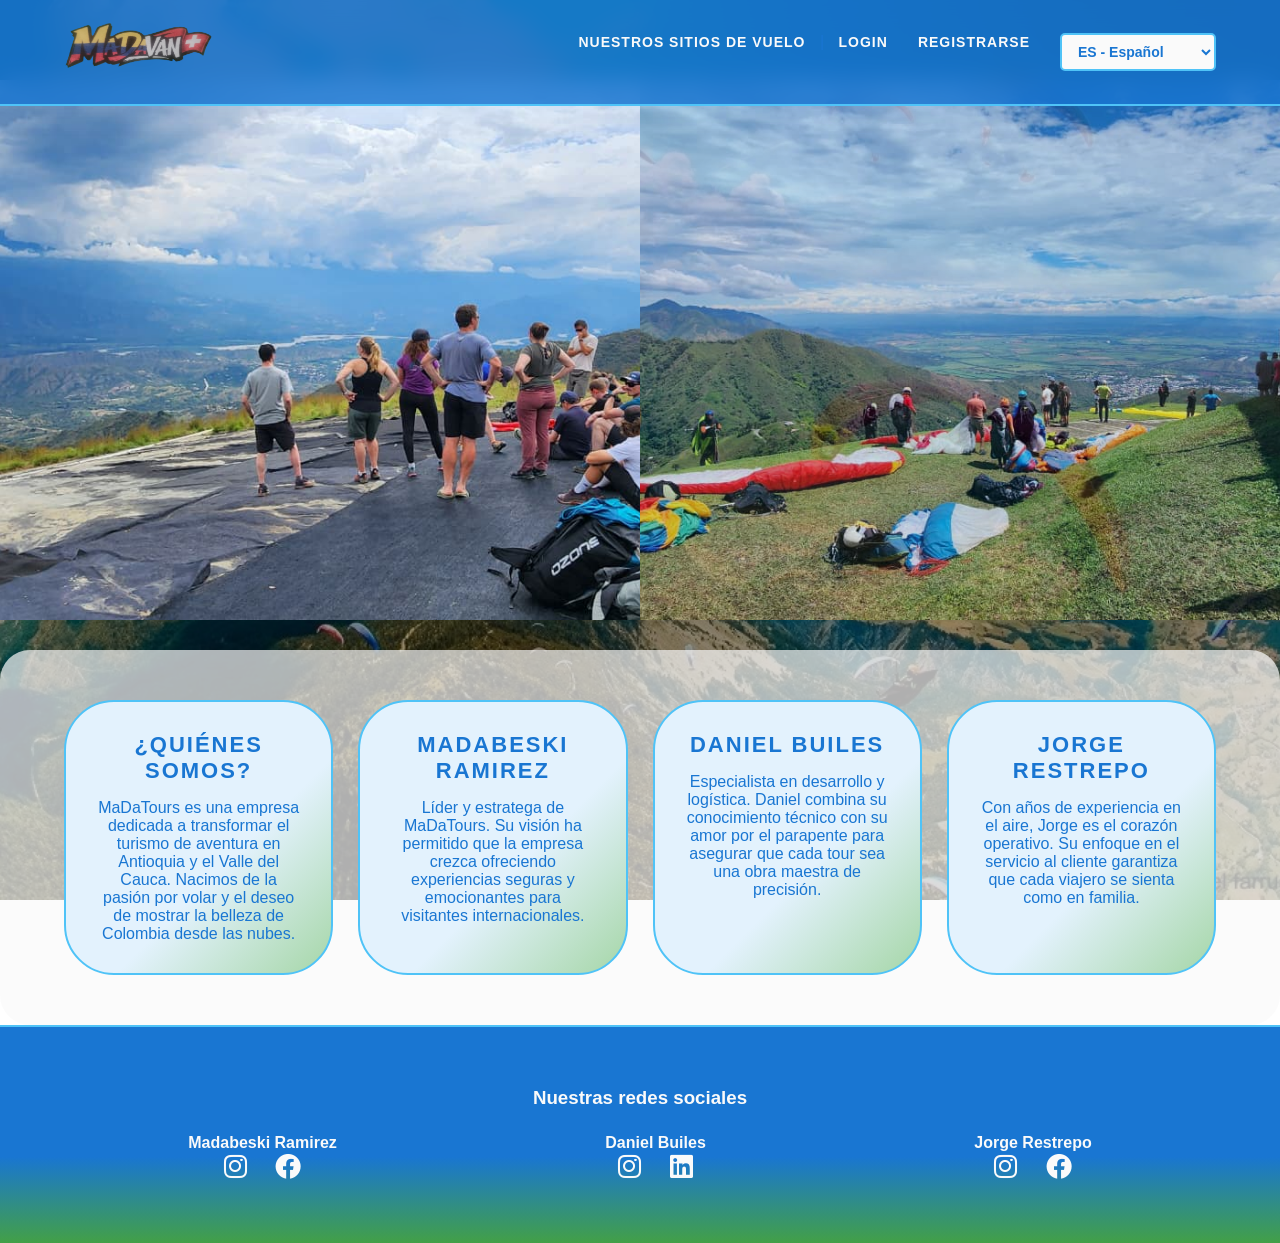
<file: index.html>
<!DOCTYPE html>
<html lang="es">
<head>
    <meta charset="UTF-8">
    <meta name="viewport" content="width=device-width, initial-scale=1.0">
    <title>MaDaTours - Dashboard</title>
    <!-- Favicon/logo de la empresa -->
    <link rel="icon" type="image/png" href="/images/MadatourLogo.png">
    <link rel="stylesheet" href="https://cdnjs.cloudflare.com/ajax/libs/font-awesome/6.0.0/css/all.min.css">
    <link rel="stylesheet" href="style.css">
</head>
<body>

    <header>
        <div class="logo">
            <img src="/images/MadatourLogo.png" alt="Logo MaDaTours">
        </div>
        <nav>
            <ul>
                <li>
                    <a href="sitios-vuelo.html" data-i18n="nav.flightSites">Nuestros sitios de vuelo</a>
                    <span style="margin: 0 10px;">|</span>
                    <a href="login.html" id="link-nav-login" data-i18n="nav.login">Login</a>
                </li>
                <li><a href="registro.html" id="link-nav-registro" data-i18n="nav.register">Registrarse</a></li>
                <!-- Selector de idioma. No se pueden mostrar banderas en <option>, solo texto. -->
                <li>
                    <select id="language-selector" onchange="changeLanguage(this.value)">
                        <option value="es">ES - Español</option>
                        <option value="en">EN - English</option>
                        <option value="de">DE - Deutsch</option>
                        <option value="fr">FR - Français</option>
                        <option value="nl">NL - Nederlands</option>
                    </select>
                </li>
            </ul>
        </nav>
    </header>

    <section id="tour-banner">
        <div class="slides">
            <div class="slide slide-1"></div>
            <div class="slide slide-2"></div>
            <div class="slide slide-3"></div>
            <div class="slide slide-4"></div>
            <div class="slide slide-5"></div>
            <div class="slide slide-6"></div>
        </div>
        <div class="banner-text">
            <h1 data-i18n="banner.title">Explora el Cielo con MaDaTours</h1>
        </div>
    </section>

    <section id="content-section">
        <div class="card">
            <h2 data-i18n="about.title">¿Quiénes somos?</h2>
            <p data-i18n="about.description">MaDaTours es una empresa dedicada a transformar el turismo de aventura en Antioquia y el Valle del Cauca. Nacimos de la pasión por volar y el deseo de mostrar la belleza de Colombia desde las nubes.</p>
        </div>

        <div class="card">
            <h2 data-i18n="team.madabeski.name">Madabeski Ramirez</h2>
            <p data-i18n="team.madabeski.desc">Líder y estratega de MaDaTours. Su visión ha permitido que la empresa crezca ofreciendo experiencias seguras y emocionantes para visitantes internacionales.</p>
        </div>

        <div class="card">
            <h2 data-i18n="team.daniel.name">Daniel Builes</h2>
            <p data-i18n="team.daniel.desc">Especialista en desarrollo y logística. Daniel combina su conocimiento técnico con su amor por el parapente para asegurar que cada tour sea una obra maestra de precisión.</p>
        </div>

        <div class="card">
            <h2 data-i18n="team.jorge.name">Jorge Restrepo</h2>
            <p data-i18n="team.jorge.desc">Con años de experiencia en el aire, Jorge es el corazón operativo. Su enfoque en el servicio al cliente garantiza que cada viajero se sienta como en familia.</p>
        </div>
    </section>

    <footer>
        <h3 data-i18n="footer.social">Nuestras redes sociales</h3>
        <div class="social-grid">
            <div class="social-column">
                <h4 data-i18n="team.madabeski.name">Madabeski Ramirez</h4>
                <div class="social-icons">
                    <a href="#"><i class="fab fa-instagram"></i></a>
                    <a href="#"><i class="fab fa-facebook"></i></a>
                </div>
            </div>
            <div class="social-column">
                <h4 data-i18n="team.daniel.name">Daniel Builes</h4>
                <div class="social-icons">
                    <a href="#"><i class="fab fa-instagram"></i></a>
                    <a href="#"><i class="fab fa-linkedin"></i></a>
                </div>
            </div>
            <div class="social-column">
                <h4 data-i18n="team.jorge.name">Jorge Restrepo</h4>
                <div class="social-icons">
                    <a href="#"><i class="fab fa-instagram"></i></a>
                    <a href="#"><i class="fab fa-facebook"></i></a>
                </div>
            </div>
        </div>
    </footer>

    <script>
        const translations = {
            es: {
                "nav.flightSites": "Nuestros sitios de vuelo",
                "nav.login": "Login",
                "nav.register": "Registrarse",
                "banner.title": "Explora el Cielo con MaDaTours",
                "about.title": "¿Quiénes somos?",
                "about.description": "MaDaTours es una empresa dedicada a transformar el turismo de aventura en Antioquia y el Valle del Cauca. Nacimos de la pasión por volar y el deseo de mostrar la belleza de Colombia desde las nubes.",
                "team.madabeski.name": "Madabeski Ramirez",
                "team.madabeski.desc": "Líder y estratega de MaDaTours. Su visión ha permitido que la empresa crezca ofreciendo experiencias seguras y emocionantes para visitantes internacionales.",
                "team.daniel.name": "Daniel Builes",
                "team.daniel.desc": "Especialista en desarrollo y logística. Daniel combina su conocimiento técnico con su amor por el parapente para asegurar que cada tour sea una obra maestra de precisión.",
                "team.jorge.name": "Jorge Restrepo",
                "team.jorge.desc": "Con años de experiencia en el aire, Jorge es el corazón operativo. Su enfoque en el servicio al cliente garantiza que cada viajero se sienta como en familia.",
                "footer.social": "Nuestras redes sociales"
            },
            en: {
                "nav.flightSites": "Our Flight Sites",
                "nav.login": "Login",
                "nav.register": "Register",
                "banner.title": "Explore the Sky with MaDaTours",
                "about.title": "Who are we?",
                "about.description": "MaDaTours is a company dedicated to transforming adventure tourism in Antioquia and Valle del Cauca. We were born from the passion for flying and the desire to show the beauty of Colombia from the clouds.",
                "team.madabeski.name": "Madabeski Ramirez",
                "team.madabeski.desc": "Leader and strategist of MaDaTours. His vision has allowed the company to grow by offering safe and exciting experiences for international visitors.",
                "team.daniel.name": "Daniel Builes",
                "team.daniel.desc": "Development and logistics specialist. Daniel combines his technical knowledge with his love for paragliding to ensure that each tour is a masterpiece of precision.",
                "team.jorge.name": "Jorge Restrepo",
                "team.jorge.desc": "With years of experience in the air, Jorge is the operational heart. His focus on customer service ensures that every traveler feels like family.",
                "footer.social": "Our social networks"
            },
            de: {
                "nav.flightSites": "Unsere Flugplätze",
                "nav.login": "Login",
                "nav.register": "Registrieren",
                "banner.title": "Entdecke den Himmel mit MaDaTours",
                "about.title": "Wer sind wir?",
                "about.description": "MaDaTours ist ein Unternehmen, das sich der Transformation des Abenteuertourismus in Antioquia und Valle del Cauca widmet. Wir wurden aus der Leidenschaft für das Fliegen und dem Wunsch geboren, die Schönheit Kolumbiens aus den Wolken zu zeigen.",
                "team.madabeski.name": "Madabeski Ramirez",
                "team.madabeski.desc": "Führer und Stratege von MaDaTours. Seine Vision hat es dem Unternehmen ermöglicht, sich zu entwickeln und sichere und aufregende Erlebnisse für internationale Besucher anzubieten.",
                "team.daniel.name": "Daniel Builes",
                "team.daniel.desc": "Entwicklungs- und Logistikspezialist. Daniel kombiniert sein technisches Wissen mit seiner Liebe zum Gleitschirmfliegen, um sicherzustellen, dass jede Tour ein Meisterwerk der Präzision ist.",
                "team.jorge.name": "Jorge Restrepo",
                "team.jorge.desc": "Mit jahrelanger Erfahrung in der Luft ist Jorge das operative Herz. Sein Fokus auf Kundenservice stellt sicher, dass sich jeder Reisende wie Familie fühlt.",
                "footer.social": "Unsere sozialen Netzwerke"
            },
            fr: {
                "nav.flightSites": "Nos sites de vol",
                "nav.login": "Connexion",
                "nav.register": "S'inscrire",
                "banner.title": "Explorez le ciel avec MaDaTours",
                "about.title": "Qui sommes-nous?",
                "about.description": "MaDaTours est une entreprise dédiée à la transformation du tourisme d'aventure en Antioquia et dans la Vallée du Cauca. Nous sommes nés de la passion du vol et du désir de montrer la beauté de la Colombie depuis les nuages.",
                "team.madabeski.name": "Madabeski Ramirez",
                "team.madabeski.desc": "Leader et stratège de MaDaTours. Sa vision a permis à l'entreprise de croître en offrant des expériences sûres et passionnantes aux visiteurs internationaux.",
                "team.daniel.name": "Daniel Builes",
                "team.daniel.desc": "Spécialiste en développement et logistique. Daniel combine ses connaissances techniques avec son amour du parapente pour assurer que chaque tour soit un chef-d'œuvre de précision.",
                "team.jorge.name": "Jorge Restrepo",
                "team.jorge.desc": "Avec des années d'expérience dans les airs, Jorge est le cœur opérationnel. Son focus sur le service client garantit que chaque voyageur se sente comme chez lui.",
                "footer.social": "Nos réseaux sociaux"
            },
            nl: {
                "nav.flightSites": "Onze vliegplekken",
                "nav.login": "Login",
                "nav.register": "Registreren",
                "banner.title": "Verken de lucht met MaDaTours",
                "about.title": "Wie zijn wij?",
                "about.description": "MaDaTours is een bedrijf dat zich richt op het transformeren van avonturentoerisme in Antioquia en Valle del Cauca. We zijn geboren uit de passie voor vliegen en de wens om de schoonheid van Colombia vanuit de wolken te tonen.",
                "team.madabeski.name": "Madabeski Ramirez",
                "team.madabeski.desc": "Leider en strateeg van MaDaTours. Zijn visie heeft het bedrijf laten groeien door veilige en opwindende ervaringen te bieden aan internationale bezoekers.",
                "team.daniel.name": "Daniel Builes",
                "team.daniel.desc": "Specialist in ontwikkeling en logistiek. Daniel combineert zijn technische kennis met zijn liefde voor paragliding om ervoor te zorgen dat elke tour een meesterwerk van precisie is.",
                "team.jorge.name": "Jorge Restrepo",
                "team.jorge.desc": "Met jaren ervaring in de lucht is Jorge het operationele hart. Zijn focus op klantenservice zorgt ervoor dat elke reiziger zich als familie voelt.",
                "footer.social": "Onze sociale netwerken"
            }
        };

        function changeLanguage(lang) {
            const elements = document.querySelectorAll('[data-i18n]');
            elements.forEach(el => {
                const key = el.getAttribute('data-i18n');
                if (translations[lang] && translations[lang][key]) {
                    el.textContent = translations[lang][key];
                }
            });
            localStorage.setItem('selectedLanguage', lang);
        }

        // Cargar idioma guardado
        document.addEventListener('DOMContentLoaded', function() {
            const savedLang = localStorage.getItem('selectedLanguage');
            if (savedLang) {
                document.getElementById('language-selector').value = savedLang;
                changeLanguage(savedLang);
            }
        });
    </script>
    <script src="dashboard-script.js"></script>
</body>
</html>
</file>
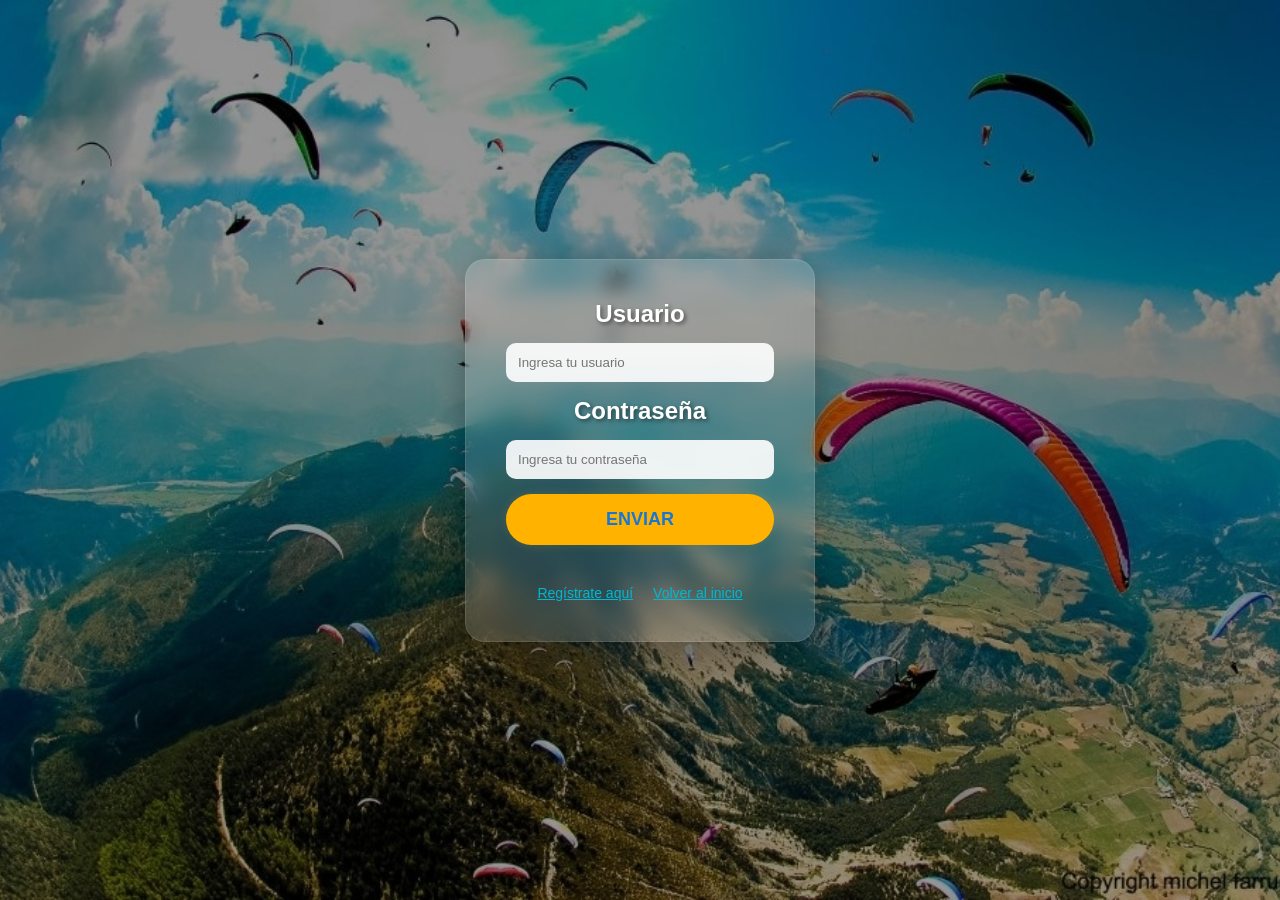
<file: Login.html>
<!DOCTYPE html>
<html lang="es">
<head>
    <meta charset="UTF-8">
    <meta name="viewport" content="width=device-width, initial-scale=1.0">
    <title>MaDaTours - Login</title>
    <!-- Favicon/logo de la empresa -->
    <link rel="icon" type="image/png" href="/images/MadatourLogo.png">
    <link rel="stylesheet" href="style.css">
</head>
<body>
    <div class="login-container">
        <div class="login-box">
            <h1>Usuario</h1>
            <input type="text" id="usuario" placeholder="Ingresa tu usuario">
            
            <h1>Contraseña</h1>
            <input type="password" id="password" placeholder="Ingresa tu contraseña">
            
            <button id="btn-enviar" class="btn-primary">Enviar</button>
            
            <!-- Enlaces secundarios: registro y volver al dashboard -->
            <div style="display: flex; justify-content: center; gap: 20px; margin-top: 20px;">
                <a href="registro.html" id="link-registro" class="registro-link">Regístrate aquí</a>
                <a href="index.html" id="link-volver" class="volver-link">Volver al inicio</a>
            </div>
        </div>
    </div>

    <div id="modal-error" class="modal">
        <div class="modal-content">
            <div class="icon-warning">⚠️</div>
            <h2>¡Ups! Algo salió mal</h2>
            <p>Usuario o contraseña incorrecto</p>
            <button id="btn-entendido" class="btn-error">Entendido</button>
        </div>
    </div>

    <script src="script.js"></script>
</body>
</html>
</file>
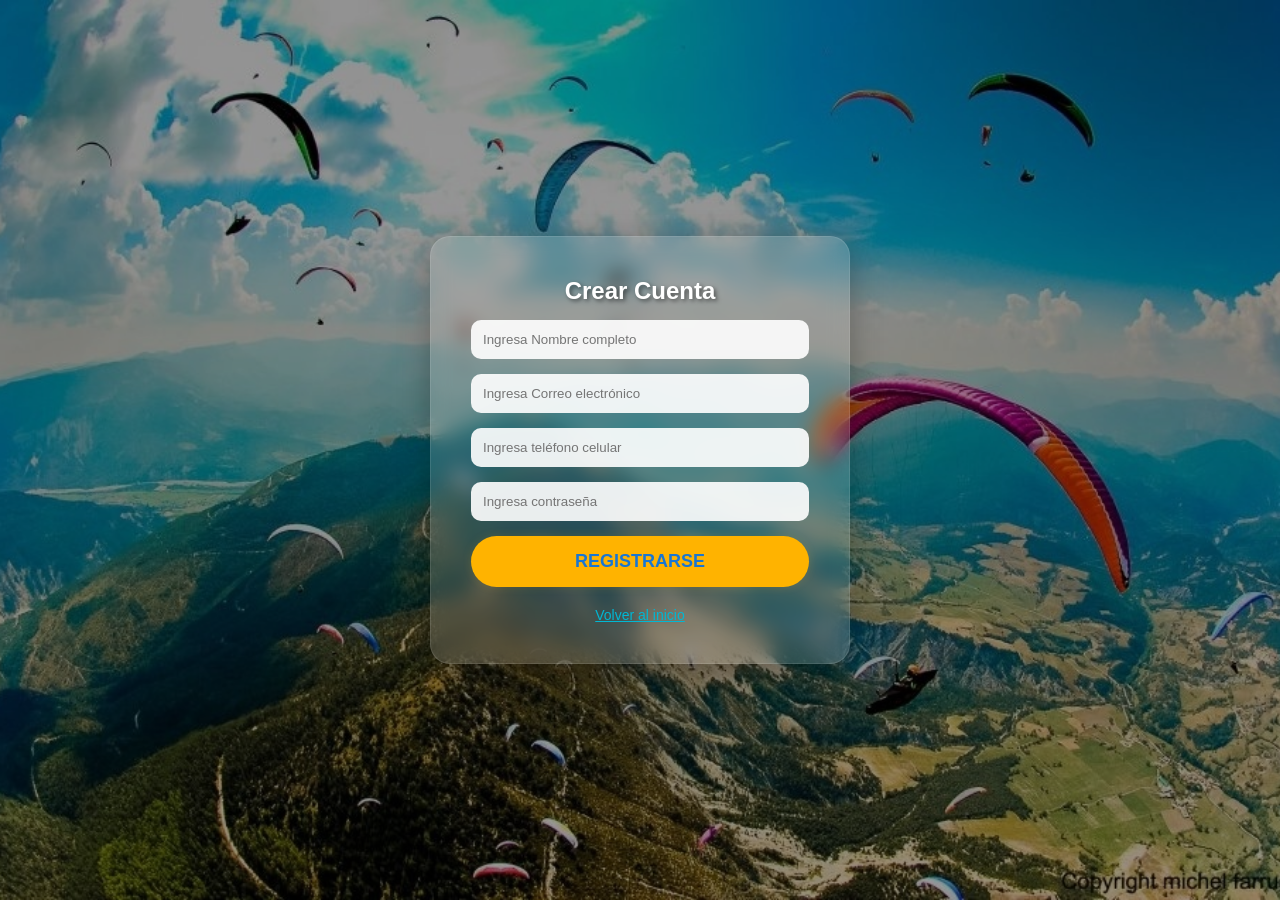
<file: registro.html>
<!DOCTYPE html>
<html lang="es">
<head>
    <meta charset="UTF-8">
    <meta name="viewport" content="width=device-width, initial-scale=1.0">
    <title>MaDaTours - Registro</title>
    <!-- Favicon/logo de la empresa -->
    <link rel="icon" type="image/png" href="/images/MadatourLogo.png">
    <link rel="stylesheet" href="style.css">
</head>
<body>
    <div class="login-container">
        <div class="login-box registro-box">
            <h1>Crear Cuenta</h1>
            
            <input type="text" id="reg-nombre" placeholder="Ingresa Nombre completo">
            <input type="email" id="reg-correo" placeholder="Ingresa Correo electrónico">
            <input type="tel" id="reg-telefono" placeholder="Ingresa teléfono celular">
            <input type="password" id="reg-pass" placeholder="Ingresa contraseña">
            
            <button id="btn-registrar" class="btn-primary">Registrarse</button>
            
            <a href="index.html" class="volver-link">Volver al inicio</a>
        </div>
    </div>

    <div id="modal-db" class="modal">
        <div class="modal-content">
            <div class="db-icon">🗄️</div>
            <h2>Guardando en Base de Datos...</h2>
            <p>Registrando nuevo usuario en el sistema.</p>
        </div>
    </div>
    <div id="modal-error" class="modal">
        <div class="modal-content">
            <div class="icon-warning">⚠️</div>
            <h2>¡Ups! Algo salió mal</h2>
            <p>Por favor, completa todos los campos para continuar.</p>
            <button id="btn-entendido" class="btn-error">Entendido</button>
        </div>
    </div>

    <script src="registro.js"></script>
</body>
</html>
</file>
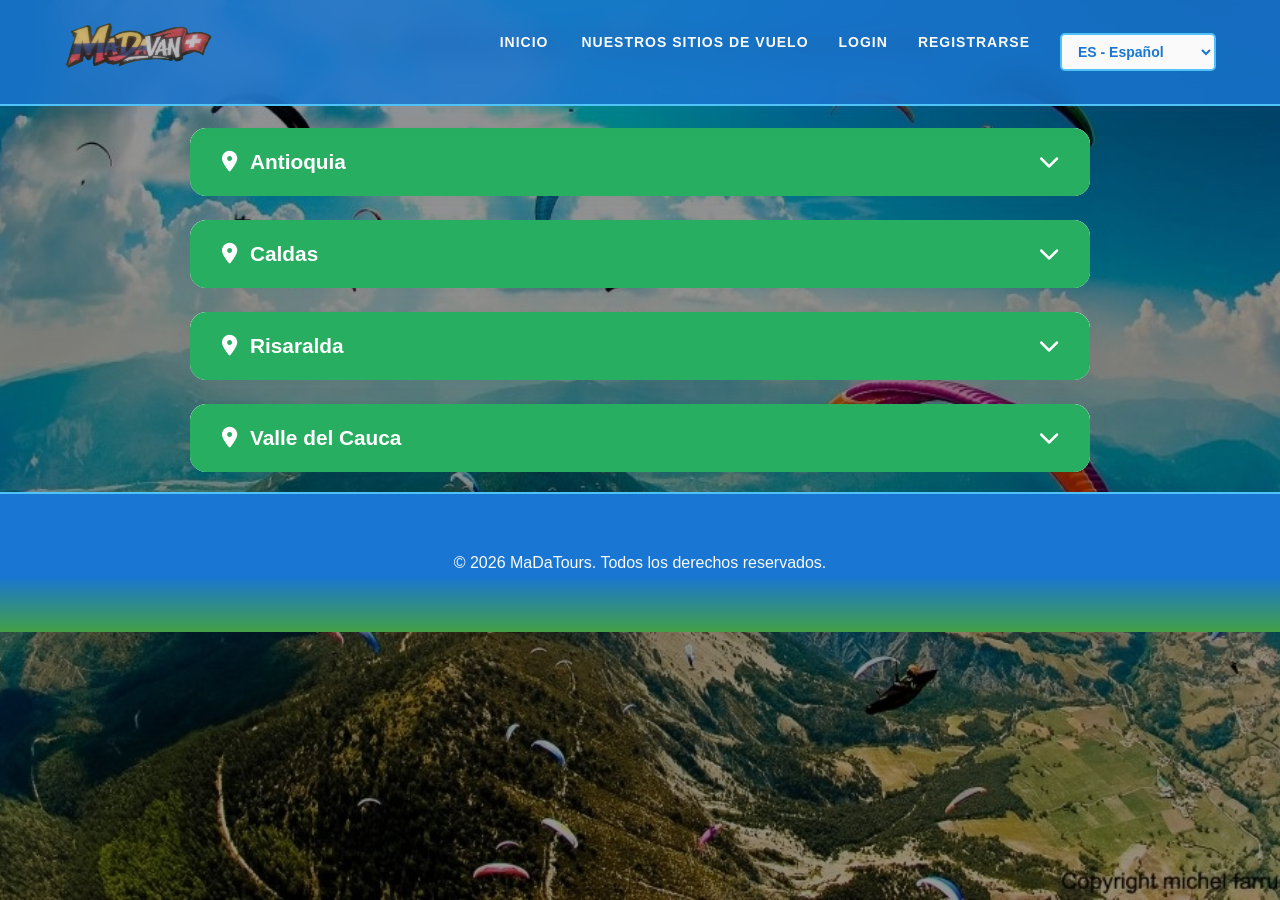
<file: sitios-vuelo.html>
<!DOCTYPE html>
<html lang="es">
<head>
    <meta charset="UTF-8">
    <meta name="viewport" content="width=device-width, initial-scale=1.0">
    <title>Sitios de Vuelo - MaDaTours</title>
    <link rel="icon" type="image/png" href="/images/MadatourLogo.png">
    <link rel="stylesheet" href="https://cdnjs.cloudflare.com/ajax/libs/font-awesome/6.0.0/css/all.min.css">
    <link rel="stylesheet" href="style.css">
</head>
<body>

    <header>
        <div class="logo">
            <img src="/images/MadatourLogo.png" alt="Logo MaDaTours">
        </div>
        <nav>
            <ul>
                <li>
                    <a href="index.html" data-i18n="nav.home">Inicio</a>
                    <span style="margin: 0 10px;">|</span>
                    <a href="#" class="active" data-i18n="nav.flightSites">Nuestros sitios de vuelo</a>
                </li>
                <li><a href="login.html" id="link-nav-login" data-i18n="nav.login">Login</a></li>
                <li><a href="registro.html" id="link-nav-registro" data-i18n="nav.register">Registrarse</a></li>
                <li>
                    <select id="language-selector" onchange="changeLanguage(this.value)">
                        <option value="es">ES - Español</option>
                        <option value="en">EN - English</option>
                        <option value="de">DE - Deutsch</option>
                        <option value="fr">FR - Français</option>
                        <option value="nl">NL - Nederlands</option>
                    </select>
                </li>
            </ul>
        </nav>
    </header>

    <main class="flight-sites-container">
        <!--
            Acordeón interactivo por departamento
            Cada departamento es un panel que se expande para mostrar sus sitios de vuelo.
            Responsive, accesible y fácil de navegar.
        -->
        <div class="flight-sites-header">
            <h1>🪂 Sitios de Vuelo en Colombia</h1>
            <p>Explora los mejores lugares para volar en los departamentos destacados.</p>
        </div>
        <section class="departments-accordion" id="departmentsAccordion">
            <!-- El contenido se genera dinámicamente con JS -->
        </section>
    </main>

    <footer>
        <p>&copy; 2026 MaDaTours. <span data-i18n="footer.rights">Todos los derechos reservados.</span></p>
    </footer>

    <script src="sitios-vuelo.js"></script>
</body>
</html>
</file>
<file: style.css>
/* --- CONTENEDOR PRINCIPAL SITIOS DE VUELO --- */
.flight-sites-container {
    max-width: 1400px;
    margin: 0 auto;
    padding: 20px;
}

.flight-sites-header {
    text-align: center;
    margin-bottom: 30px;
}

.flight-sites-header h1 {
    color: #2c3e50;
    font-size: 2.5rem;
    margin-bottom: 10px;
}

.flight-sites-header p {
    color: #7f8c8d;
    font-size: 1.1rem;
}

/* --- ACORDEÓN DE DEPARTAMENTOS --- */
.departments-accordion {
    max-width: 900px;
    margin: 0 auto;
    display: flex;
    flex-direction: column;
    gap: 24px;
}

.accordion-department {
    background: #fff;
    border-radius: 16px;
    box-shadow: 0 4px 24px rgba(44,62,80,0.08);
    overflow: hidden;
    transition: box-shadow 0.2s;
}
.accordion-department:hover {
    box-shadow: 0 8px 32px rgba(44,62,80,0.13);
}

.accordion-toggle {
    width: 100%;
    background: #27ae60;
    color: #fff;
    border: none;
    outline: none;
    padding: 22px 32px;
    font-size: 1.3rem;
    font-weight: 600;
    display: flex;
    align-items: center;
    justify-content: space-between;
    cursor: pointer;
    transition: background 0.2s;
    border-radius: 16px 16px 0 0;
}
.accordion-toggle[aria-expanded="true"] {
    background: #219150;
}
.accordion-toggle .dep-title {
    display: flex;
    align-items: center;
    gap: 12px;
}
.accordion-toggle .chevron {
    transition: transform 0.2s;
}
.accordion-toggle[aria-expanded="true"] .chevron {
    transform: rotate(180deg);
}

.accordion-panel {
    padding: 24px 32px 32px 32px;
    background: #f8f9fa;
    animation: fadeIn 0.3s;
}

@keyframes fadeIn {
    from { opacity: 0; transform: translateY(-10px); }
    to { opacity: 1; transform: translateY(0); }
}

/* Tarjeta de sitio de vuelo dentro del acordeón */
.flight-site-card {
    background: #fff;
    border-radius: 12px;
    box-shadow: 0 2px 8px rgba(39,174,96,0.07);
    margin-bottom: 18px;
    padding: 18px 20px;
    transition: box-shadow 0.2s;
}
.flight-site-card:hover {
    box-shadow: 0 4px 16px rgba(39,174,96,0.13);
}
.site-header {
    display: flex;
    align-items: center;
    justify-content: space-between;
    margin-bottom: 10px;
}
.site-name {
    font-size: 1.1rem;
    font-weight: 600;
    color: #27ae60;
}
.site-gps-btn {
    background: #eafaf1;
    color: #219150;
    border-radius: 6px;
    padding: 4px 12px;
    text-decoration: none;
    font-size: 1rem;
    transition: background 0.2s;
}
.site-gps-btn:hover {
    background: #d4f5e9;
}
.site-info-grid {
    display: grid;
    grid-template-columns: repeat(auto-fit, minmax(180px, 1fr));
    gap: 8px 24px;
    font-size: 1rem;
    color: #34495e;
    margin-top: 8px;
}

/* Responsive para móviles */
@media (max-width: 700px) {
    .departments-accordion {
        padding: 0 4vw;
    }
    .accordion-toggle, .accordion-panel {
        padding-left: 12px;
        padding-right: 12px;
    }
    .site-info-grid {
        grid-template-columns: 1fr;
    }
}
/*
    Documentación de estilos CSS para el proyecto

    1. Configuración general
         - Reinicia márgenes y rellenos.
         - Define box-sizing para todos los elementos.
         - Establece fuente principal del sitio.
         - Configura fondo fijo de pantalla completa con imagen y
             establece color de texto principal blanco.

    2. Capa oscura global
         - Añade un pseudo-elemento fijo sobre el body para oscurecer
             el fondo y mejorar la legibilidad del contenido (efecto
             glassmorphism).

    3. Header dinámico
         - Barra de navegación fija en la parte superior.
         - Fondo semitransparente con blur y borde inferior visible.
         - Contiene logo e ítems de navegación con separación y efectos
             hover sobre enlaces.

    4. Contenedores de login y registro
         - Estructura centrada verticalmente para formularios de inicio
             de sesión y registro.
         - Cajas con fondo translucido, bordes redondeados, sombra y
             efecto vidrio.
         - Sobresale un ancho mayor para el formulario de registro.

    5. Inputs y botones
         - Controles de formulario con estilo limpio y fondo claro.
         - Botón principal verde con transición y efecto hover.
         - Enlaces secundarios subrayados para navegación entre vistas.

    6. Dashboard: banner y tarjetas
         - Banner de tours con slider animado de imágenes.
         - Tarjetas en grid responsive con fondo difuminado, borde
             redondeado y efectos “hover” que elevan y aclaran la tarjeta.
         - Títulos de tarjeta con color cian y animación de color al
             pasar el cursor.

    7. Modales
         - Overlay completo para mensajes de error o base de datos.
         - Contenido centrado con fondo blanco, bordes redondeados y
             botón de cierre.
         - Ícono de estado destacado.

    8. Footer
         - Pie de página oscuro con padding y borde superior sutil.
         - Grid de iconos sociales responsivo con efectos hover.

    9. Responsividad
         - Ajusta ancho de cajas y columnas para pantallas medias.
         - En móviles reduce columnas a una sola, ajusta el header y
             mejora el posicionamiento del contenedor de login.
*/
/* --- CONFIGURACIÓN GENERAL --- */
* {
    margin: 0;
    padding: 0;
    box-sizing: border-box;
    font-family: 'Segoe UI', Tahoma, Geneva, Verdana, sans-serif;
}

/*
    PALETA PRINCIPAL PARA PARAPENTE
    - Azul cielo: #4FC3F7
    - Azul profundo: #1976D2
    - Verde naturaleza: #43A047
    - Amarillo cálido: #FFB300
    - Naranja suave: #FF7043
    - Blanco: #FAFAFA
    - Turquesa: #00B8D4
*/

body {
    /* Fondo con imagen de cielo/montaña y capa oscura para transmitir libertad y aventura */
    background: url(/images/fondo.jpg) no-repeat center center fixed;
    background-size: cover;
    min-height: 100vh;
    color: #1976D2; /* Azul profundo para texto principal */
}

/* Capa oscura global para mejorar legibilidad (Glassmorphism) */
body::before {
    content: '';
    position: fixed;
    top: 0; left: 0; width: 100%; height: 100%;
    background: rgba(0, 0, 0, 0.4);
    z-index: -1;
}

/* --- HEADER DINÁMICO --- */
    /* Header fijo, fondo azul profundo semitransparente, borde azul cielo */
header {
    background: rgba(25, 118, 210, 0.85); /* Azul profundo con transparencia */
    backdrop-filter: blur(12px);
    display: flex;
    justify-content: space-between;
    align-items: center;
    padding: 10px 5%;
    position: fixed;
    width: 100%;
    top: 0;
    z-index: 1000;
    border-bottom: 2px solid #4FC3F7; /* Borde azul cielo */
    box-shadow: 0 4px 30px rgba(25, 118, 210, 0.08);
}

.logo img { height: 80px; }

nav ul { display: flex; list-style: none; gap: 30px; }


/* Links de navegación: blanco sobre azul, hover amarillo para energía */
nav a {
    color: #FAFAFA; /* Blanco para contraste en header azul */
    text-decoration: none;
    font-weight: bold;
    text-transform: uppercase;
    transition: 0.3s;
    font-size: 14px;
    letter-spacing: 1px;
}
nav a:hover {
    color: #FFB300; /* Amarillo cálido para hover */
}


/* Selector de idioma: borde azul cielo, hover amarillo */
#language-selector {
    padding: 8px 12px;
    border-radius: 5px;
    border: 2px solid #4FC3F7; /* Azul cielo */
    background: #FAFAFA;
    color: #1976D2;
    font-weight: bold;
    cursor: pointer;
    font-size: 14px;
    transition: 0.3s;
}
#language-selector:hover { border-color: #FFB300; }

/*
    Selector de idioma: solo texto, sin banderas (limitación de <option> HTML).
    Se mantiene el estilo para el select.
*/

/* --- CONTENEDORES DE LOGIN Y REGISTRO --- */
.login-container {
    width: 100%;
    height: 100vh;
    display: flex;
    justify-content: center;
    align-items: center;
}

.login-box {
    background-color: rgba(255, 255, 255, 0.15);
    backdrop-filter: blur(10px);
    padding: 40px;
    border-radius: 20px;
    text-align: center;
    color: white;
    width: 350px;
    border: 1px solid rgba(255, 255, 255, 0.1);
    box-shadow: 0 8px 32px rgba(0, 0, 0, 0.3);
}

.registro-box {
    width: 420px; /* Más ancho para el formulario de registro */
}

h1 { 
    font-size: 24px; 
    margin-bottom: 15px; 
    text-shadow: 2px 2px 4px rgba(0,0,0,0.5); 
}

input {
    width: 100%;
    padding: 12px;
    margin-bottom: 15px;
    border: none;
    border-radius: 10px;
    background: rgba(255, 255, 255, 0.9);
    color: #333;
}

/* --- BOTONES Y ENLACES --- */

/* Botón principal: amarillo/naranja para energía */
/* Botón principal: amarillo/naranja para energía y acción */
.btn-primary {
    background-color: #FFB300;
    color: #1976D2;
    border: none;
    padding: 15px;
    width: 100%;
    border-radius: 30px;
    font-size: 18px;
    font-weight: bold;
    cursor: pointer;
    transition: 0.4s ease;
    text-transform: uppercase;
    box-shadow: 0 0 10px rgba(255, 179, 0, 0.15);
}
.btn-primary:hover { 
    background-color: #FF7043; /* Naranja suave */
    color: #FAFAFA;
    transform: scale(1.04);
    box-shadow: 0 0 20px rgba(255, 179, 0, 0.25);
}


/* Enlaces secundarios: turquesa para frescura */
.registro-link, .volver-link {
    display: block;
    margin-top: 20px;
    color: #00B8D4; /* Turquesa para enlaces secundarios */
    text-decoration: underline;
    font-size: 14px;
}

/* --- DASHBOARD: BANNER Y TARJETAS --- */
#tour-banner {
    height: 60vh;
    margin-top: 80px;
    position: relative;
    overflow: hidden;
}

.slides {
    display: flex;
    width: 300%;
    height: 100%;
    animation: slideAction 12s infinite;
}

.slide { width: 100%; background-size: cover; background-position: center; }
.slide-1 { background-image: url(/images/img1.jpeg); } 
.slide-2 { background-image: url(/images/img2.jpeg); opacity: 0.8; }
.slide-3 { background-image: url(/images/img3.jpeg); filter: brightness(0.8); }
.slide-4 { background-image: url(/images/img4.jpeg); filter: brightness(0.8); }
.slide-5 { background-image: url(/images/img5.jpeg); filter: brightness(0.8); }
.slide-6 { background-image: url(/images/img6.jpeg); filter: brightness(0.8); }

@keyframes slideAction {
    0%, 30% { transform: translateX(0); }
    33%, 63% { transform: translateX(-33.33%); }
    66%, 96% { transform: translateX(-66.66%); }
    100% { transform: translateX(0); }
}


/* Sección de contenido: fondo blanco suave, bordes redondeados */
#content-section {
    display: grid;
    grid-template-columns: repeat(auto-fit, minmax(250px, 1fr));
    gap: 25px;
    padding: 50px 5%;
    background: rgba(250, 250, 250, 0.7); /* Fondo blanco suave para contraste */
    border-radius: 30px;
    margin-top: 30px;
}


/* Tarjetas: gradiente azul cielo a verde, borde azul cielo, hover amarillo/verde */
.card {
    background: linear-gradient(135deg, #E3F2FD 60%, #A5D6A7 100%); /* Azul cielo a verde naturaleza */
    backdrop-filter: blur(8px);
    padding: 30px;
    border-radius: 50px; /* Bordes muy redondeados para forma de nube */
    border: 2px solid #4FC3F7; /* Azul cielo */
    transition: all 0.5s ease;
    text-align: center;
    position: relative;
    overflow: hidden;
    color: #1976D2;
}
.card h2 { 
    font-size: 22px; 
    text-transform: uppercase;
    letter-spacing: 2px;
    margin-bottom: 15px;
    color: #1976D2; /* Azul profundo */
    transition: color 0.5s ease;
}
.card:hover {
    transform: translateY(-15px) scale(1.02);
    background: #FFFBFA; /* Blanco casi puro */
    box-shadow: 0 20px 40px rgba(79, 195, 247, 0.15), 
                0 0 20px rgba(255, 179, 0, 0.10);
    color: #43A047; /* Verde naturaleza */
}
.card:hover h2 {
    color: #FFB300; /* Amarillo cálido */
    text-shadow: none;
}


/* --- MODALES (ERROR Y DB) --- */
.modal {
    display: none; 
    position: fixed;
    z-index: 2000;
    left: 0; top: 0; width: 100%; height: 100%;
    background-color: rgba(0,0,0,0.8);
    justify-content: center;
    align-items: center;
}

.modal-content {
    background: white;
    padding: 35px;
    border-radius: 25px;
    text-align: center;
    color: #333;
    width: 90%;
    max-width: 400px;
}

.btn-error {
    background-color: #e74c3c;
    color: white;
    border: none;
    padding: 12px 25px;
    border-radius: 15px;
    margin-top: 15px;
    cursor: pointer;
    font-weight: bold;
}

.db-icon { font-size: 50px; margin-bottom: 10px; }

/* --- FOOTER --- */

/* Footer: degradado azul profundo a verde, borde azul cielo */
footer {
    background: linear-gradient(to bottom, #1976D2 60%, #43A047 100%); /* Azul profundo a verde naturaleza */
    padding: 60px 5%;
    text-align: center;
    border-top: 2px solid #4FC3F7;
    color: #FAFAFA;
}

.social-grid {
    display: flex;
    justify-content: space-around;
    flex-wrap: wrap;
    margin-top: 25px;
    gap: 20px;
}


/* Iconos sociales: blanco, hover amarillo */
.social-icons a {
    color: #FAFAFA;
    font-size: 26px;
    margin: 0 12px;
    transition: 0.3s ease;
}
.social-icons a:hover {
    color: #FFB300; /* Amarillo cálido para hover */
    transform: translateY(-5px);
}

/* --- RESPONSIVIDAD --- */
@media (max-width: 768px) {
    .login-box { width: 90%; }
    #content-section { grid-template-columns: 1fr 1fr; }
}

@media (max-width: 480px) {
    body { height: auto; }
    .login-container { align-items: flex-start; padding-top: 50px; }
    #content-section { grid-template-columns: 1fr; }
    header { padding: 10px 2%; }
    nav ul { gap: 15px; }
}
</file>
